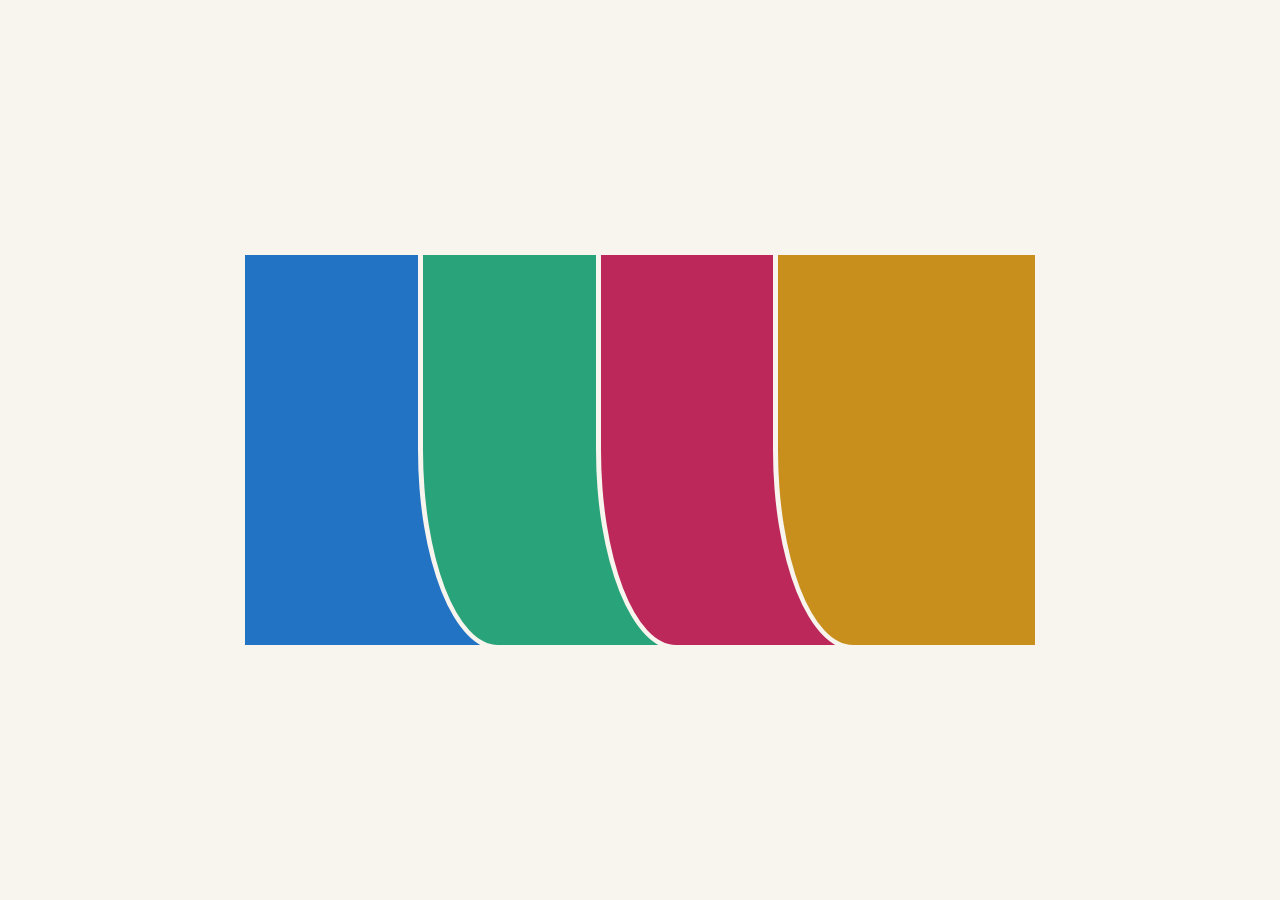
<file: sarab/regalo1/index.html>
<!DOCTYPE html>
<html lang="en">
<head>
    <meta charset="UTF-8">
    <meta name="viewport" content="width=device-width, initial-scale=1.0">
    <title>2026-07-23-expanding-css-grid-notched-accordion-gallery</title>
    <link rel="stylesheet" href="style.css">
</head>
<body>
<div class="wrapper">
	<!-- Tarjeta 1 -->
        <div class="card card-1">
            <p class="card-text">"TE AMARÉ CUANDO DUDES DE TI."</p>
        </div>
        
        <!-- Tarjeta 2 -->
        <div class="card card-2">
            <p class="card-text">"TE AMARÉ CUANDO NECESITES DESCANSAR."</p>
        </div>
        
        <!-- Tarjeta 3 -->
        <div class="card card-3">
            <p class="card-text">"TE AMARÉ CUANDO TE SIENTAS DIFERENTE."</p>
        </div>
        
        <!-- Tarjeta 4 -->
        <div class="card card-4">
            <p class="card-text">"TE AMARÉ Y ME QUEDARÉ."</p>
        </div>
</div>    
</body>
</html>
</file>
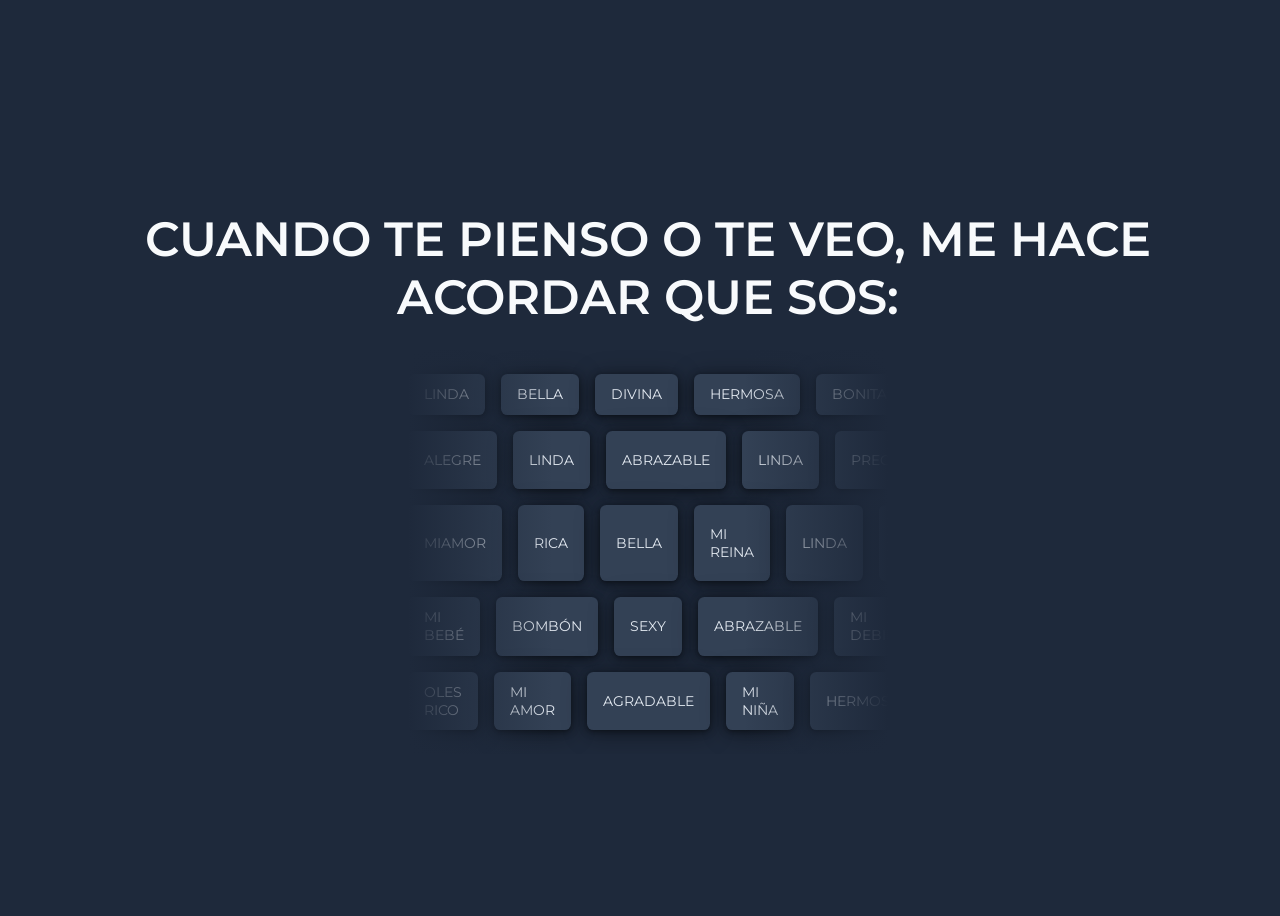
<file: sarab/regalo2/index.html>
<!DOCTYPE html>
<html lang="en">

  <head>
    <meta charset="UTF-8">
    <title>Todo lo que sos para mí</title>
    <link rel="preconnect" href="https://fonts.googleapis.com">
<link rel="preconnect" href="https://fonts.gstatic.com" crossorigin>
<link href="https://fonts.googleapis.com/css2?family=Montserrat:wght@400;700&display=swap" rel="stylesheet"><link rel="stylesheet" href="https://public.codepenassets.com/css/reset-2.0.min.css">
<link rel="stylesheet" href="./style.css">

  </head>
    
  <body>
  <div class="app">
  <header>
    <h1>CUANDO TE PIENSO O TE VEO, ME HACE ACORDAR QUE SOS:</h1>
  </header>
  <div class="tag-list">
    <div class="loop-slider" style="--duration:15951ms; --direction:normal;">
      <div class="inner">
        <div class="tag">LINDA</div>
        <div class="tag">BELLA</div>
        <div class="tag">DIVINA</div>
        <div class="tag">HERMOSA</div>
        <div class="tag">BONITA</div>
        <!-- duplicated content -->
        <div class="tag">ATRACTIVA</div>
        <div class="tag">MÁGICA</div>
        <div class="tag">ATENTA</div>
        <div class="tag">BUENA</div>
        <div class="tag">TRANQUILA</div>
      </div>
    </div>
    <div class="loop-slider" style="--duration:19260ms; --direction:reverse;">
      <div class="inner">
        <div class="tag">ALEGRE</div>
        <div class="tag">LINDA</div>
        <div class="tag">ABRAZABLE</div>
        <div class="tag">LINDA</div>
        <div class="tag">PRECIOSA</div>
        <!-- duplicated content -->
        <div class="tag">OJOS LLAMATIVOS</div>
        <div class="tag">CARITA BRILLANTE</div>
        <div class="tag">SUAVECITA</div>
        <div class="tag">LLAMATIVA</div>
        <div class="tag">DORMILONA</div>
      </div>
    </div>
    <div class="loop-slider" style="--duration:10449ms; --direction:normal;">
      <div class="inner">
        <div class="tag">MIAMOR</div>
        <div class="tag">RICA</div>
        <div class="tag">BELLA</div>
        <div class="tag">MI REINA</div>
        <div class="tag">LINDA</div>
        <!-- duplicated content -->
        <div class="tag">BESABLE</div>
        <div class="tag">MI CORAZÓN</div>
        <div class="tag">SEXY</div>
        <div class="tag">HERMOSA</div>
        <div class="tag">MI ALEGRÍA DIARIA</div>
      </div>
    </div>
    <div class="loop-slider" style="--duration:16638ms; --direction:reverse;">
      <div class="inner">
        <div class="tag">MI BEBÉ</div>
        <div class="tag">BOMBÓN</div>
        <div class="tag">SEXY</div>
        <div class="tag">ABRAZABLE</div>
        <div class="tag">MI DEBILIDAD</div>
        <!-- duplicated content -->
        <div class="tag">LINDONA</div>
        <div class="tag">MI TESORO</div>
        <div class="tag">DIVINA</div>
        <div class="tag">PERFECTA</div>
        <div class="tag">HERMOSA</div>
      </div>
    </div>
    <div class="loop-slider" style="--duration:15936ms; --direction:normal;">
      <div class="inner">
        <div class="tag">OLES RICO</div>
        <div class="tag">MI AMOR</div>
        <div class="tag">AGRADABLE</div>
        <div class="tag">MI NIÑA</div>
        <div class="tag">HERMOSA</div>
        <!-- duplicated content -->
        <div class="tag">MI PRINCESA</div>
        <div class="tag">PIOLA</div>
        <div class="tag">MI ARMY</div>
        <div class="tag">DIOSA</div>
        <div class="tag">ABRAZABLE</div>
      </div>
    </div>
    <div class="fade"></div>
  </div>
</div>
    
  </body>
  
</html>
</file>
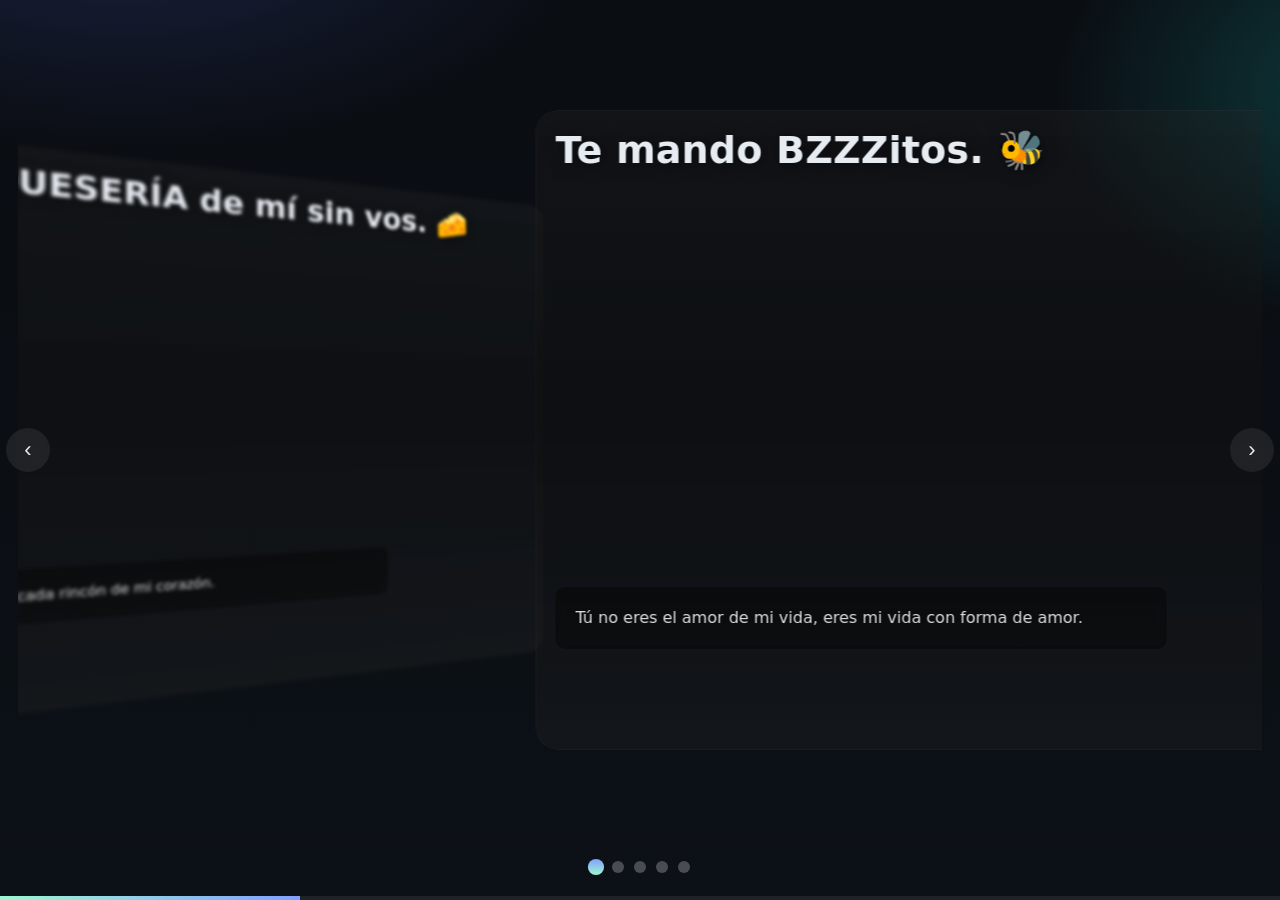
<file: sarab/regalo3/index.html>
<!DOCTYPE html>
<html lang="en">

  <head>
    <meta charset="UTF-8">
    <title>Parallax Carousel — No Libraries</title>
    <meta name="viewport" content="width=device-width, initial-scale=1"><link rel="stylesheet" href="./style.css">

  </head>
    
  <body>
  <div class="mzaCarousel" id="mzaCarousel" aria-roledescription="carousel" aria-label="Featured cards">
  <div class="mzaCarousel-viewport" tabindex="0">
    <div class="mzaCarousel-track">
      <article class="mzaCarousel-slide" role="group" aria-roledescription="slide" aria-label="1 of 5">
        <div class="mzaCard" style="--mzaCard-bg:url('https://i.postimg.cc/QN6cTTvg/c4f030132cc9da7fcd537d4d722e5d07.jpg');">
          <header class="mzaCard-head mzaPar-1">
            <h2 class="mzaCard-title">Te mando BZZZitos. 🐝</h2>
          </header>
          <p class="mzaCard-text mzaPar-2">Tú no eres el amor de mi vida, eres mi vida con forma de amor.</p>
        </div>
      </article>

      <article class="mzaCarousel-slide" role="group" aria-roledescription="slide" aria-label="2 of 5">
        <div class="mzaCard" style="--mzaCard-bg:url('https://i.postimg.cc/8kyL66xm/c3daa1c5f79957da35359acc7e96e778.jpg');">
          <header class="mzaCard-head mzaPar-1">
            <h2 class="mzaCard-title">¡Sos muy PEZiosa! 🐠</h2>
          </header>
          <p class="mzaCard-text mzaPar-2">Eres mi presente más hermoso, y mi futuro más soñado.</p>
        </div>
      </article>

      <article class="mzaCarousel-slide" role="group" aria-roledescription="slide" aria-label="3 of 5">
        <div class="mzaCard" style="--mzaCard-bg:url('https://i.postimg.cc/fWHY991j/13b72543f2cc97246c5ae50176adcda5.jpg');">
          <header class="mzaCard-head mzaPar-1">
            <h2 class="mzaCard-title">Nos DOMINÓ el amor. 🂓</h2>
          </header>
          <p class="mzaCard-text mzaPar-2">La verdad es que no hallo un modo de quererte de otra forma que no sea para siempre.</p>
        </div>
      </article>

      <article class="mzaCarousel-slide" role="group" aria-roledescription="slide" aria-label="4 of 5">
        <div class="mzaCard" style="--mzaCard-bg:url('https://i.postimg.cc/qBm233W8/598ec932f30d5eafe61b7bd79272e166.jpg');">
          <header class="mzaCard-head mzaPar-1">
            <h2 class="mzaCard-title">Te amo, MIAUmor. 🐱</h2>
          </header>
          <p class="mzaCard-text mzaPar-2">Te grabaste en mi corazón como pata de perro en cemento fresco.</p>
        </div>
      </article>

      <article class="mzaCarousel-slide" role="group" aria-roledescription="slide" aria-label="5 of 5">
        <div class="mzaCard" style="--mzaCard-bg:url('https://i.postimg.cc/1RWDqqbw/9b3db8ff32564d9a2ae6d5b12b47c5c8.jpg');">
          <header class="mzaCard-head mzaPar-1">
            <h2 class="mzaCard-title">No sé QUESERÍA de mí sin vos.  🧀</h2>
          </header>
          <p class="mzaCard-text mzaPar-2">Tu nombre late en cada rincón de mi corazón.</p>
        </div>
      </article>
    </div>
  </div>

  <div class="mzaCarousel-controls" aria-label="Controls">
    <button class="mzaCarousel-prev" aria-label="Previous slide" type="button">‹</button>
    <button class="mzaCarousel-next" aria-label="Next slide" type="button">›</button>
  </div>

  <div class="mzaCarousel-pagination" role="tablist" aria-label="Slide navigation"></div>
  <div class="mzaCarousel-progress" aria-hidden="true"><span class="mzaCarousel-progressBar"></span></div>
</div>
    <script  src="./script.js"></script>

  </body>
  
</html>
</file>
<file: sarab/regalo1/style.css>
@import url(https://fonts.bunny.net/css?family=jura:300,500);
@layer base, demo;

@layer demo {
  .wrapper {
		--border-size: 5px;
		--border-color: var(--bg-light);
		/* default grid columns - defined individually for transition compatibility */
    --grid-cols: 1fr 1fr 1fr 1fr 1fr 1fr 1fr 1fr 1fr;
    
    display: grid;
    grid-template-columns: var(--grid-cols);
    width: min(100%, 800px);
    margin-inline: auto;
    aspect-ratio: 2/1;
    transition: grid 300ms ease-in-out;
    counter-reset: --card-counter;
  }

  /* define grid columns according to which one has hover */
  .wrapper:has(:nth-child(1):hover) { --grid-cols: 6fr 1fr 1fr 1fr 1fr 1fr 1fr 1fr 1fr; }
  .wrapper:has(:nth-child(2):hover) { --grid-cols: 1fr 1fr 1fr 6fr 1fr 1fr 1fr 1fr 1fr; }
  .wrapper:has(:nth-child(3):hover) { --grid-cols: 1fr 1fr 1fr 1fr 1fr 6fr 1fr 1fr 1fr; }
  .wrapper:has(:nth-child(4):hover) { --grid-cols: 1fr 1fr 1fr 1fr 1fr 1fr 1fr 6fr 1fr; }
 
  .wrapper > * {
    position: relative;
    overflow: hidden;
    border-radius: 0 0 0 30%/ 0 0 0 50%;
    corner-shape: notch;
    transition: all 300ms ease-in-out;
    border: var(--border-size) solid var(--border-color);
    background-image: var(--bg-img);
    background-size: 450px 100%; /* requires fixed width to maintain size and aspect */
    grid-row: 1;

    display: flex;
    align-items: center;
    justify-content: center;
    padding: 2rem;
    color: #fff; /* Texto blanco para resaltar sobre los fondos */
    text-shadow: 1px 1px 4px rgba(0, 0, 0, 0.4);
  }

   .wrapper > *:nth-child(1) { background-color: hsl(210, 70%, 45%); }
  .wrapper > *:nth-child(2) { background-color: hsl(160, 60%, 40%); }
  .wrapper > *:nth-child(3) { background-color: hsl(340, 65%, 45%); }
  .wrapper > *:nth-child(4) { background-color: hsl(40, 75%, 45%); }

  .wrapper > * p {
    font-size: 1.15rem;
    font-weight: 500;
    text-align: center;
    margin: 0;
    opacity: 0;
    transform: scale(0.9);
    transition: opacity 250ms ease-in-out, transform 250ms ease-in-out;
    pointer-events: none; /* Evita interferencias con el hover */
    width: 100%;
    max-width: 65%;
  }

  /* NUEVO: Mostrar el texto con suavidad cuando la tarjeta tiene hover */
  .wrapper > *:hover p {
    opacity: 1;
    transform: scale(1);
    transition-delay: 100ms; /* Espera un instante a que se abra la tarjeta */
  }

  .wrapper > *:first-child {
    border-radius: 0 0 0 0/ 0 0 0 200px;
  }

  /* remove notch from current and next sibling on hover */
  .wrapper > *:hover,
  .wrapper > *:hover + div {
    border-radius: 0 0 0 0;
  }

  /* define grid position - each element overlaps by 1 column */
  .wrapper > *:nth-child(1) { grid-column: 1 / span 3; }
  .wrapper > *:nth-child(2) { grid-column: 3 / span 3; }
  .wrapper > *:nth-child(3) { grid-column: 5 / span 3; }
  .wrapper > *:nth-child(4) { grid-column: 7 / span 3; }

  /* image counter */
  .wrapper > *::after {
    content: counter(--card-counter) ".";
    counter-increment: --card-counter;
    position: absolute;
    top: .5rem;
    left: 1rem;
    font-size: 2rem;
    transition: transform 150ms ease-in-out;
    transform: scale(0);
  }

  .wrapper > *:hover::after {
    transform: scale(1);
  }
}
  
/* general styling not relevant for this demo */
@layer base {
	* {
		box-sizing: border-box;
	}
	:root {
		color-scheme: light dark;
		--bg-dark: rgb(16, 24, 40);
		--bg-light: rgb(248, 244, 238);
		--txt-light: rgb(10, 10, 10);
		--txt-dark: rgb(245, 245, 245);
		--line-light: rgba(0 0 0 / .25);
		--line-dark: rgba(255 255 255 / .25);
    
    --clr-bg: light-dark(var(--bg-light), var(--bg-dark));
    --clr-txt: light-dark(var(--txt-light), var(--txt-dark));
    --clr-lines: light-dark(var(--line-light), var(--line-dark));
	}
 
	body {
		background-color: var(--clr-bg);
		color: var(--clr-txt);
		min-height: 100svh;
		margin: 0;
		padding: 2rem;
		font-family: "Jura", sans-serif;
		font-size: 1rem;
		line-height: 1.5;
    display: grid;
    place-items: center;
    gap: 2rem;
	}
}
</file>
<file: sarab/regalo2/style.css>
body {
  font-family: "Montserrat", sans-serif;
  background: #1e293b;
  color: #f8fafc;
}

.app {
  min-width: 100vw;
  min-height: 100vh;
  display: flex;
  align-items: center;
  justify-content: center;
  flex-direction: column;
}

header {
  display: flex;
  flex-direction: column;
  align-items: center;
  margin: 1rem;
  text-align: center;
}
header h1 {
  font-weight: 600;
  font-size: 2rem;
  margin-bottom: 0.5rem;
}
@media (min-width: 768px) {
  header h1 {
    font-size: 3rem;
  }
}
header p {
  color: #94a3b8;
  margin-bottom: 0.5rem;
}
header a {
  color: #7393c1;
}

.tag-list {
  width: 30rem;
  max-width: 90vw;
  display: flex;
  flex-shrink: 0;
  flex-direction: column;
  gap: 1rem 0;
  position: relative;
  padding: 1.5rem 0;
  overflow: hidden;
}

.loop-slider .inner {
  display: flex;
  width: fit-content;
  animation-name: loop;
  animation-timing-function: linear;
  animation-iteration-count: infinite;
  animation-direction: var(--direction);
  animation-duration: var(--duration);
}

.tag {
  display: flex;
  align-items: center;
  gap: 0 0.2rem;
  color: #e2e8f0;
  font-size: 0.9rem;
  background-color: #334155;
  border-radius: 0.4rem;
  padding: 0.7rem 1rem;
  margin-right: 1rem;
  box-shadow: 0 0.1rem 0.2rem rgba(0, 0, 0, 0.2), 0 0.1rem 0.5rem rgba(0, 0, 0, 0.3), 0 0.2rem 1.5rem rgba(0, 0, 0, 0.4);
}
.tag span {
  font-size: 1.2rem;
  color: #64748b;
}

.fade {
  pointer-events: none;
  background: linear-gradient(90deg, #1e293b, transparent 30%, transparent 70%, #1e293b);
  position: absolute;
  inset: 0;
}

@keyframes loop {
  0% {
    transform: translateX(0);
  }
  100% {
    transform: translateX(-50%);
  }
}
</file>
<file: sarab/regalo3/style.css>
* {
  box-sizing: border-box;
}
:root {
  --mzaC-fg: #e7ecf2;
  --mzaC-accent: #9ef7d2;
  --mzaC-accent2: #82a0ff;
  --mzaC-glass: rgba(255, 255, 255, 0.06);
  --mzaC-glow: rgba(130, 160, 255, 0.75);
  --mzaC-slideW: min(880px, 90vw);
  --mzaC-peek: 0.15;
  --mzaPagH: 64px;
  --mzaCardH: clamp(360px, 62vh, 600px);
}
html,
body {
  height: 100%;
  margin: 0;
  overflow: hidden;
}
body {
  background: radial-gradient(
      1200px 600px at 10% -10%,
      #1a2140 0%,
      transparent 40%
    ),
    radial-gradient(900px 600px at 110% 10%, #0e3d3f 0%, transparent 40%),
    linear-gradient(180deg, #0a0d12 0%, #0c1117 100%);
  color: var(--mzaC-fg);
  font: 16px/1.4 system-ui, Segoe UI, Roboto, Ubuntu, "Helvetica Neue", Arial;
}
.mzaCarousel {
  position: relative;
  height: 100vh;
  max-width: 100vw;
  margin: 0 auto;
  padding: 0 18px;
  overflow: hidden;
  contain: layout paint;
  touch-action: none;
}
.mzaCarousel-viewport {
  position: relative;
  outline: none;
  overflow: hidden;
  height: 100%;
}
.mzaCarousel-track {
  position: relative;
  height: calc(100% - var(--mzaPagH) - max(env(safe-area-inset-bottom), 12px));
  transform-style: preserve-3d;
  perspective: 1200px;
  overflow: hidden;
}
.mzaCarousel-slide {
  position: absolute;
  top: calc(50% + 5px);
  left: 50%;
  width: var(--mzaC-slideW);
  height: min(var(--mzaCardH), calc(100% - 50px));
  transform-style: preserve-3d;
  display: grid;
  place-items: center;
  border-radius: 22px;
  overflow: hidden;
  will-change: transform, filter;
}
.mzaCard {
  position: relative;
  width: 100%;
  height: 100%;
  border-radius: inherit;
  overflow: hidden;
  background: var(--mzaC-glass);
  box-shadow: 0 20px 50px rgba(0, 0, 0, 0.45);
  backdrop-filter: saturate(120%) blur(4px);
  transform: translateZ(0);
  cursor: grab;
}
.mzaCard::before {
  content: "";
  position: absolute;
  inset: -2%;
  background-image: var(--mzaCard-bg);
  background-size: cover;
  background-position: center;
  filter: contrast(1.02) saturate(1.08) brightness(0.9);
  transform: translateZ(-60px) scale(1.18)
    translate3d(var(--mzaParBgX, 0px), var(--mzaParBgY, 0px), 0);
  transition: transform 800ms cubic-bezier(0.2, 0.7, 0, 1),
    filter 800ms cubic-bezier(0.2, 0.7, 0, 1);
}
.mzaCard::after {
  content: "";
  position: absolute;
  inset: 0;
  background: linear-gradient(
    180deg,
    rgba(0, 0, 0, 0.25),
    rgba(0, 0, 0, 0.45) 45%,
    rgba(0, 0, 0, 0.25) 100%
  );
}
.mzaCard-head {
  position: absolute;
  inset: 20px auto auto 20px;
  z-index: 2;
}
.mzaCard-title {
  margin: 0;
  font-weight: 800;
  letter-spacing: 0.2px;
  font-size: clamp(22px, 3.1vw, 38px);
  text-shadow: 2px 2px 15px rgba(0, 0, 0, 0.6);
  line-height: 110%;
  cursor: text;
}
.mzaCard-kicker {
  margin: 0.5rem 0;
  color: var(--mzaC-accent);
  font-size: clamp(12px, 1.7vw, 14px);
  font-weight: 600;
  text-shadow: 1px 1px 10px rgba(0, 0, 0, 0.6);
  cursor: text;
}
.mzaCard-text {
  display: -webkit-box;
  line-clamp: 3;
  -webkit-line-clamp: 3;
  -webkit-box-orient: vertical;
  overflow: hidden;
  position: absolute;
  inset: auto 20px 85px 20px;
  z-index: 2;
  max-width: 60ch;
  background-color: rgba(0, 0, 0, 0.4);
  padding: 20px;
  backdrop-filter: blur(5px);
  -webkit-backdrop-filter: blur(5px);
  border-radius: 10px;
  text-wrap: balance;
  cursor: text;
  color: #ddd;
  overflow: hidden;
}
.mzaCard-actions {
  position: absolute;
  inset: auto auto 18px 18px;
  z-index: 2;
}
.mzaBtn {
  appearance: none;
  border: 1px solid #9ef7d2;
  border-radius: 14px;
  padding: 15px 20px;
  font-weight: 700;
  color: #0b0e13;
  background-image: linear-gradient(
    180deg,
    #9ef7d2,
    #97ebc8,
    #8fe0be,
    #88d5b5,
    #81c9ab,
    #7abea2,
    #73b398,
    #6ca88f,
    #659d86,
    #5e937d,
    #588874,
    #517e6b
  );
  box-shadow: 0 3px 15px var(--mzaC-glow);
  cursor: pointer;
  transition: transform 0.2s ease, box-shadow 0.2s ease;
}
.mzaBtn:active {
  transform: translateY(1px);
  box-shadow: 0 3px 10px rgba(130, 160, 255, 0.25);
}

.mzaCarousel-controls {
  position: absolute;
  inset: 0;
  display: flex;
  align-items: center;
  justify-content: space-between;
  pointer-events: none;
}
.mzaCarousel-prev,
.mzaCarousel-next {
  pointer-events: auto;
  position: relative;
  width: 44px;
  height: 44px;
  border-radius: 50%;
  border: 0;
  background: rgba(255, 255, 255, 0.08);
  backdrop-filter: blur(6px);
  color: var(--mzaC-fg);
  font-size: 22px;
  display: grid;
  place-items: center;
  cursor: pointer;
  transition: background 0.2s ease, transform 0.2s ease;
}
.mzaCarousel-prev {
  margin-left: 6px;
}
.mzaCarousel-next {
  margin-right: 6px;
}
.mzaCarousel-prev:hover,
.mzaCarousel-next:hover {
  background: rgba(255, 255, 255, 0.14);
}
.mzaCarousel-prev:active,
.mzaCarousel-next:active {
  transform: scale(0.98);
}

.mzaCarousel-pagination {
  position: absolute;
  left: 0;
  right: 0;
  bottom: max(27px, env(safe-area-inset-bottom));
  display: flex;
  gap: 10px;
  justify-content: center;
  align-items: center;
  pointer-events: auto;
}
.mzaCarousel-dot {
  width: 12px;
  height: 12px;
  border-radius: 999px;
  background: rgba(255, 255, 255, 0.25);
  border: 0;
  cursor: pointer;
  transition: transform 0.2s ease, background 0.2s ease;
}
.mzaCarousel-dot[aria-selected="true"] {
  background: linear-gradient(180deg, var(--mzaC-accent2), var(--mzaC-accent));
  transform: scale(1.35);
}

.mzaCarousel-progress {
  position: fixed;
  left: 0;
  right: 0;
  bottom: 0;
  height: 4px;
  background: rgba(255, 255, 255, 0.08);
  z-index: 9999;
  overflow: hidden;
}
.mzaCarousel-progressBar {
  display: block;
  height: 100%;
  width: 100vw;
  transform-origin: left;
  transform: scaleX(0);
  will-change: transform;
  background: linear-gradient(90deg, var(--mzaC-accent), var(--mzaC-accent2));
}

.mzaCarousel-slide[data-state="active"] .mzaCard::before {
  filter: contrast(1.06) saturate(1.12) brightness(1.02);
}
.mzaCarousel-slide[data-state="active"] .mzaCard {
  box-shadow: 0 30px 70px rgba(0, 0, 0, 0.55),
    0 0 0 1px rgba(255, 255, 255, 0.04) inset;
}

.mzaPar-1,
.mzaPar-2,
.mzaPar-3 {
  will-change: transform;
  transition: transform 500ms cubic-bezier(0.2, 0.7, 0, 1);
}
.mzaPar-1 {
  transform: translate3d(
    calc(var(--mzaParX, 0px) * 0.35),
    calc(var(--mzaParY, 0px) * 0.35),
    0
  );
}
.mzaPar-2 {
  transform: translate3d(
    calc(var(--mzaParX, 0px) * 0.25),
    calc(var(--mzaParY, 0px) * 0.25),
    0
  );
}
.mzaPar-3 {
  transform: translate3d(
    calc(var(--mzaParX, 0px) * 0.18),
    calc(var(--mzaParY, 0px) * 0.18),
    0
  );
}

@media (max-width: 1000px) {
  :root {
    --mzaC-slideW: min(92vw, 620px);
  }
  .mzaCard-head {
    inset: 16px auto auto 16px;
  }
  .mzaCard-title {
    font-size: clamp(20px, 5.4vw, 30px);
  }
  .mzaCard-kicker {
    font-size: clamp(12px, 3.6vw, 13px);
  }
  .mzaCard-text {
    inset: auto 16px 62px 16px;
  }
}
@media (max-width: 768px) {
  :root {
    --mzaC-slideW: min(94vw, 560px);
  }
  .mzaCard-text,
  .mzaCard-title,
  .mzaCard-kicker {
    max-width: 45%;
  }
  .mzaCard-text::after {
    position: absolute;
    width: 100%;
    height: 100%;
    inset: 0;
    background-image: linear-gradient(
      0deg,
      rgba(0, 0, 0, 1) 2%,
      rgba(0, 0, 0, 0) 25%
    );
    content: "";
    z-index: 1;
  }
}
@media (max-width: 560px) {
  :root {
    --mzaC-slideW: min(96vw, 520px);
  }
}
@media (max-height: 400px) {
  .mzaCard-text {
    display: none;
  }
}
@media (max-height: 280px) {
  .mzaCard-kicker {
    display: none;
  }
}
@media (max-height: 240px) {
  .mzaBtn {
    display: none;
  }
}
</file>
